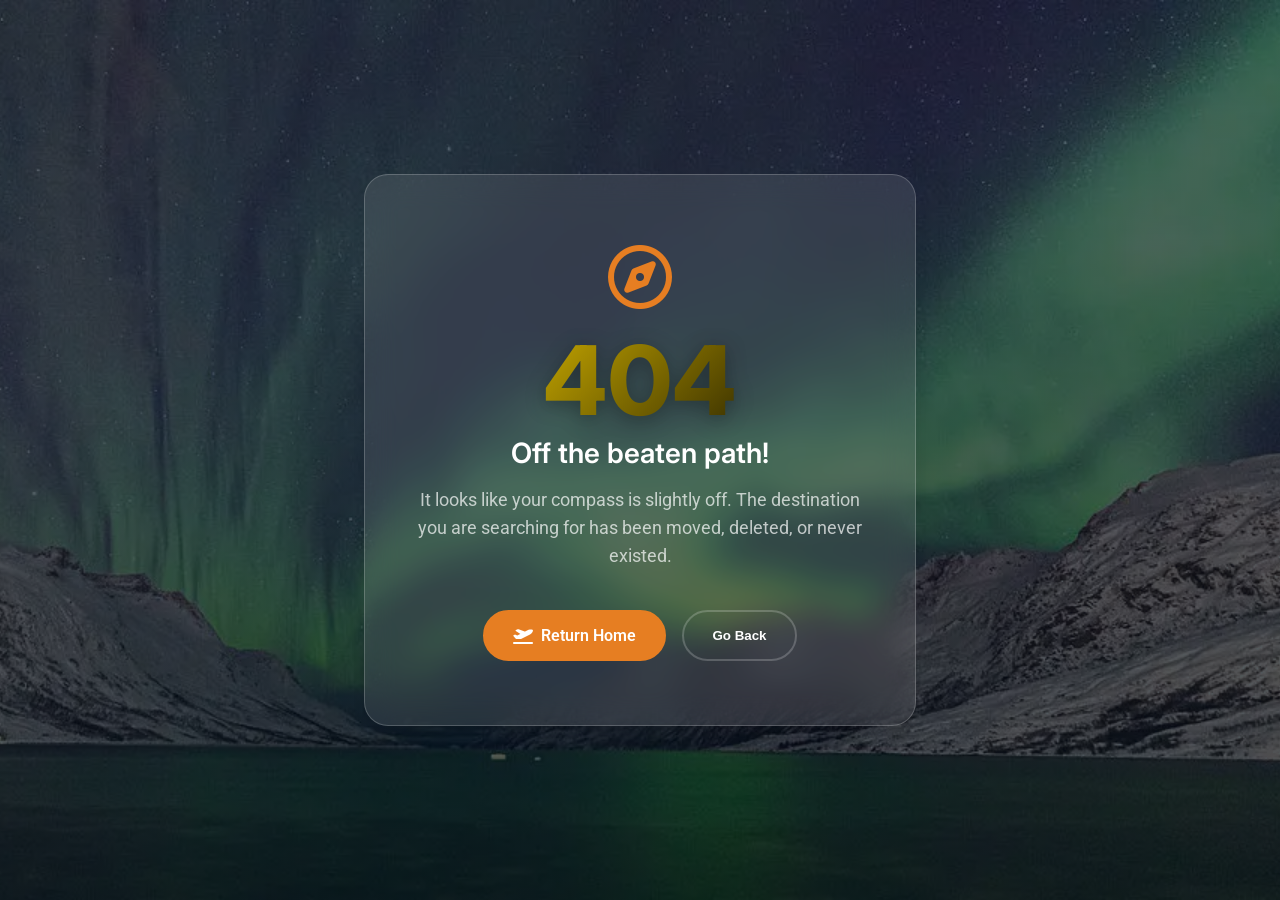
<file: 404page.html>
<!DOCTYPE html>
<html lang="en">

<head>
    <meta charset="UTF-8">
    <meta name="viewport" content="width=device-width, initial-scale=1.0">
    <title>404 - Destination Not Found</title>
     
    <link
        href="https://fonts.googleapis.com/css2?family=Inter:wght@300;400;600;800&family=Roboto:wght@400;500&display=swap"
        rel="stylesheet">
     
    <link rel="stylesheet" href="https://cdnjs.cloudflare.com/ajax/libs/font-awesome/6.4.0/css/all.min.css">
    <link rel="stylesheet" href="shared.css">
</head>

<body>
    <style>
        :root {
            --glass-bg: rgba(255, 255, 255, 0.1);
            --glass-border: rgba(255, 255, 255, 0.2);
            --glass-blur: blur(16px);
            --text-white: #ffffff;
            --text-dim: rgba(255, 255, 255, 0.7);
            --text-primary: black;
            --font-family-primary: 'Inter', sans-serif;
            --font-family-secondary: 'Roboto', sans-serif;
            --color-primary: #182C61;
            --color-secondary: #e67e22;
            --bg-color-1: #f8f9fa;
            --bg-color-2: #010F1D;
            --border-color-default: #e5e7eb;
            --box-shadow-default: 0 10px 15px -3px rgba(0, 0, 0, 0.1), 0 4px 6px -2px rgba(0, 0, 0, 0.05);
            --gradient-yellow-black: linear-gradient(135deg, #FFD700 0%, #000000 100%);
        }

        * {
            margin: 0;
            padding: 0;
            box-sizing: border-box;
        }

        body {
            font-family: var(--font-family-primary);
            background-color: var(--bg-color-2);
            color: var(--text-white);
            
            background-image: linear-gradient(rgba(1, 15, 29, 0.6), rgba(1, 15, 29, 0.7)), url('./assets/blog5.webp');
            background-size: cover;
            background-position: center;
            background-attachment: fixed;
            height: 100vh;
            display: flex;
            align-items: center;
            justify-content: center;
        }

        .not-found-wrapper {
            padding: 1.5rem;
            width: 100%;
            max-width: 600px;
        }

        
        .glass-card {
            background: var(--glass-bg);
            backdrop-filter: var(--glass-blur);
            -webkit-backdrop-filter: var(--glass-blur);
            border: 1px solid var(--glass-border);
            border-radius: 24px;
            padding: 4rem 3rem;
            text-align: center;
            box-shadow: var(--box-shadow-default);
        }

        .compass-icon {
            font-size: 4rem;
            color: var(--color-secondary);
            margin-bottom: 1rem;
            animation: float 4s ease-in-out infinite;
        }

        .error-code {
            font-size: 6rem;
            font-weight: 800;
            line-height: 1;
            margin-bottom: 0.5rem;
            background: var(--gradient-yellow-black);
            -webkit-background-clip: text;
            -webkit-text-fill-color: transparent;
            filter: drop-shadow(0px 4px 10px rgba(0, 0, 0, 0.3));
        }

        .error-title {
            font-size: 1.75rem;
            font-weight: 600;
            margin-bottom: 1rem;
        }

        .error-desc {
            font-family: var(--font-family-secondary);
            color: var(--text-dim);
            font-size: 1.1rem;
            line-height: 1.6;
            margin-bottom: 2.5rem;
        }

        
        .action-group {
            display: flex;
            gap: 1rem;
            justify-content: center;
            flex-wrap: wrap;
        }

        .action-group a,
        .action-group button {
            text-decoration: none;
            padding: 0.875rem 1.75rem;
            border-radius: 50px;
            font-weight: 600;
            transition: all 0.3s ease;
            display: flex;
            align-items: center;
            gap: 0.5rem;
        }

        .btn-primary {
            background-color: var(--color-secondary);
            color: var(--text-white);
            border: 2px solid var(--color-secondary);
        }

        .btn-primary:hover {
            background-color: transparent;
            transform: translateY(-3px);
            box-shadow: 0 10px 20px rgba(230, 126, 34, 0.3);
        }

        button {
            background-color: transparent;
            color: var(--text-white);
            border: 2px solid var(--glass-border);
            cursor: pointer;
        }

        button:hover {
            background-color: var(--glass-bg);
            border-color: var(--text-white);
            transform: translateY(-3px);
        }

        
        @keyframes float {
            0% {
                transform: translateY(0px);
            }

            50% {
                transform: translateY(-10px);
            }

            100% {
                transform: translateY(0px);
            }
        }

        
        @media (max-width: 480px) {
            .glass-card {
                padding: 3rem 1.5rem;
            }

            .error-code {
                font-size: 4.5rem;
            }

            .action-group {
                flex-direction: column;
            }

            .action-group a {
                justify-content: center;
            }
        }
    </style>
    <main class="not-found-wrapper">
        <div class="glass-card">
            <div class="compass-icon">
                <i class="fa-regular fa-compass"></i>
            </div>
            <h1 class="error-code">404</h1>
            <h2 class="error-title">Off the beaten path!</h2>
            <p class="error-desc">
                It looks like your compass is slightly off. The destination you are searching for has been moved,
                deleted, or never existed.
            </p>

            <div class="action-group">
                <a href="index.html" class="btn-primary">
                    <i class="fa-solid fa-plane-departure"></i> Return Home
                </a>
                <button onclick="history.back()" class="btn-outline">
                    Go Back
                </button>
            </div>
        </div>
    </main>
</body>

</html>
</file>
<file: shared.css>
@import url('https://fonts.googleapis.com/css2?family=Inter:wght@300;400;500;600&display=swap');

:root {
    --glass-bg: rgba(255, 255, 255, 0.1);
    --glass-border: rgba(255, 255, 255, 0.2);
    --glass-blur: blur(16px);
    --text-white: #ffffff;
    --text-dim: rgba(255, 255, 255, 0.7);
    --text-primary: black;
    --font-family-primary: 'Inter', sans-serif;
    --font-family-secondary: 'Roboto', sans-serif;
    --color-primary: #182C61;
    --color-secondary: #e67e22;
    --bg-color-1: #f8f9fa;
    --bg-color-2: #010F1D;
    --border-color-default: #e5e7eb;
    --box-shadow-default: 0 10px 15px -3px rgba(0, 0, 0, 0.1), 0 4px 6px -2px rgba(0, 0, 0, 0.05);
    --gradient-yellow-black: linear-gradient(135deg, #FFD700 0%, #000000 100%);
    --gradient-yellow-black1: linear-gradient(120deg,
            #FFD700 0%,
            #FFD700 35%,
            #FFF8DC 50%,
            /* Shimmer beam highlight */
            #FFD700 65%,
            #FFD700 100%);
}

* {
    margin: 0;
    padding: 0;
    box-sizing: border-box;
}

body {
    font-family: var(--font-family-primary);
    color: var(--text-white);
    /* min-height: 100vh; */
    
}

a {
    text-decoration: none;
    font-family: var(--font-family-secondary);
}


.navbar {
    width: 100%;
    position: fixed;
    top: 0;
    left: 0;
    padding: 1.5rem 4rem;
    z-index: 1000;
    transition: background-color 0.3s ease, padding 0.3s ease, box-shadow 0.3s ease;
}

.nav-items {
    display: flex;
    justify-content: space-between;
    align-items: center;
    flex-direction: row;
    /* max-width: 1300px;
    margin: auto; */
}

.navbar.scrolled {
    background-color: var(--text-white);
    box-shadow: var(--box-shadow-default);
    padding: 1rem 4rem;
}

.navbar.scrolled .logo,
.navbar.scrolled .nav-links a,
.navbar.scrolled .sign-in-link {
    color: var(--text-primary);
}

.navbar.scrolled .btn-solid-white {
    background-color: var(--color-primary);
    color: var(--text-white);
}

.navbar.scrolled .nav-links a.active,
.navbar.scrolled .nav-links a:hover {
    background: rgba(0, 0, 0, 0.174);
    border-color: transparent;
    color: var(--color-primary);
}

.nav-logo {
    z-index: 10011;
}

.logo {
    width: 130px;
    filter: brightness(100);
}

.navbar.scrolled .logo {
    filter: brightness(1)
}

.nav-links {
    display: flex;
    list-style: none;
    gap: 1rem;
}

.nav-links a {
    text-decoration: none;
    color: var(--text-white);
    padding: 0.5rem 1.25rem;
    border-radius: 999px;
    font-size: 0.9rem;
    transition: all 0.3s ease;
    background: var(--glass-bg);
    backdrop-filter: var(--glass-blur);
    border: 1px solid var(--glass-border);
}

.nav-links a.active,
.nav-links a:hover {
    background: var(--text-white);
    backdrop-filter: var(--glass-blur);
    border: 1px solid var(--glass-border);
    color: var(--text-primary);
}

.nav-actions {
    display: flex;
    align-items: center;
    gap: 1.5rem;
}

.menu-open-btn,
.menu-close-btn {
    display: none;
}

.mob-view {
    display: none;
}


@media (max-width: 1024px) {
    .navbar {
        padding: 1rem ;
    }
    .navbar.scrolled{
        padding: 20px 12px;
    }

    .nav-links {
        gap: 0.5rem;
    }

}

@media (max-width: 900px) {
    .navbar {
        padding: 0.4rem 1rem !important;
        background-color: var(--text-white);

    }

    .navbar.scrolled {
        padding: 1rem !important;
    }

    .logo {
        filter: invert(0);
    }

    .sign-in-link {
        color: var(--text-primary);
    }

    .mob-view {
        display: flex;
    }

    .navbar.scrolled {
        padding: none;
    }


    .nav-actions {
        display: none;
    }


    .menu-open-btn {
        display: block;
        background: transparent;
        border: none;
        font-size: 1.5rem;
        color: #111111;
        cursor: pointer;
    }


    .nav-links {
        position: fixed;
        top: 0;
        left: 0;
        width: 100%;
        height: 100vh;
        background: rgba(255, 255, 255, 0.98);
        backdrop-filter: blur(20px);
        -webkit-backdrop-filter: blur(20px);
        flex-direction: column;
        justify-content: center;
        align-items: center;
        gap: 2.5rem;
        z-index: 200;
        opacity: 0;
        pointer-events: none;
        visibility: hidden;
        transition: opacity 0.4s ease, visibility 0.4s ease;
    }


    .nav-links.is-active {
        opacity: 1;
        pointer-events: auto;
        visibility: visible;
    }


    .nav-links li a {
        font-size: 1.6rem;
        font-weight: 300;
        color: #111111;
    }


    .menu-close-btn {
        display: flex;
        position: absolute;
        top: 1.5rem;
        right: 1.5rem;
        background: #f0f0f5;
        border: none;
        width: 3rem;
        height: 3rem;
        border-radius: 50%;
        align-items: center;
        justify-content: center;
        font-size: 1.25rem;
        color: #111111;
        cursor: pointer;
        transition: transform 0.3s ease;
    }

    .menu-close-btn:hover {
        transform: rotate(90deg);
    }

    .sign-in-link {
        text-decoration: none;
        color: var(--color-primary) !important;
        font-size: 0.9rem;
    }

    .btn-solid-white {
        background-color: var(--color-primary) !important;
        color: var(--text-white) !important;
    }

}

.sign-in-link {
    text-decoration: none;
    color: var(--text-white);
    font-size: 0.9rem;
}

.btn-solid-white {
    background: var(--text-white);
    color: #000;
    text-decoration: none;
    padding: 0.6rem 1.5rem;
    border-radius: 999px;
    font-size: 0.9rem;
    font-weight: 500;
    transition: transform 0.2s ease;
}

.btn-solid-white:hover {
    transform: scale(1.05);
}


.btn-glass-outline {
    background: transparent;
    border: 1px solid var(--glass-border);
    color: var(--text-white);
    padding: 0.5rem 1.25rem;
    border-radius: 999px;
    font-size: 0.85rem;
    cursor: pointer;
    transition: background 0.3s ease;
}

.btn-glass-outline:hover {
    background: rgba(255, 255, 255, 0.1);
}

.btn-icon-white {
    background: var(--text-white);
    color: #000;
    border: none;
    width: 2.2rem;
    height: 2.2rem;
    border-radius: 50%;
    display: flex;
    align-items: center;
    justify-content: center;
    cursor: pointer;
}


.btn-merged-glass {
    display: flex;
    align-items: center;
    gap: 0.75rem;
    background: rgba(255, 255, 255, 0.1);
    border: 1px solid rgba(255, 255, 255, 0.3);
    color: #ffffff;
    padding: 0.4rem 0.4rem 0.4rem 1.25rem;

    border-radius: 999px;
    font-size: 0.85rem;
    font-weight: 500;
    cursor: pointer;
    backdrop-filter: blur(10px);
    -webkit-backdrop-filter: blur(10px);
    transition: all 0.3s cubic-bezier(0.25, 0.8, 0.25, 1);
}


.btn-merged-glass .icon-circle {
    display: flex;
    align-items: center;
    justify-content: center;
    background: #ffffff;
    color: #000000;
    border-radius: 50%;
    width: 2.2rem;
    height: 2.2rem;
    font-size: 1.2rem;
    transition: all 0.3s cubic-bezier(0.25, 0.8, 0.25, 1);
}


.btn-merged-glass:hover {
    background: #ffffff;
    color: #000000;
    border-color: #ffffff;
    transform: translateY(-3px);
    box-shadow: 0 6px 15px rgba(255, 255, 255, 0.15);
}


.btn-merged-glass:hover .icon-circle {
    background: #000000;
    color: #ffffff;
    transform: rotate(45deg);

}

.search-bar-glass {
    background: var(--glass-bg);
    backdrop-filter: var(--glass-blur);
    border: 1px solid var(--glass-border);
    border-radius: 999px;
    display: flex;
    align-items: center;
    padding: 0.5rem 0.5rem 0.5rem 2rem;
    width: 100%;
    max-width: 800px;
    transition: border-color 0.3s ease;
}

.search-input-group {
    display: flex;
    flex-direction: column;
    align-items: flex-start;
    flex: 1;
}

.search-input-group label {
    font-size: 0.75rem;
    font-weight: 600;
    margin-bottom: 0.2rem;
}

.search-input-group input {
    background: transparent;
    border: none;
    color: var(--text-white);
    font-size: 0.9rem;
    outline: none;
    width: 100%;
    font-family: var(--font-family);
}

.search-input-group input::placeholder {
    color: var(--text-dim);
}

.search-divider {
    width: 1px;
    height: 2.5rem;
    background: var(--glass-border);
    margin: 0 1.5rem;
}

.search-submit-btn {
    background: transparent;
    border: 1px solid var(--glass-border);
    color: var(--text-white);
    width: 3rem;
    height: 3rem;
    border-radius: 50%;
    display: flex;
    align-items: center;
    justify-content: center;
    cursor: pointer;
    transition: all 0.3s ease;
}

.search-submit-btn:hover {
    background: rgba(255, 255, 255, 0.2);
}

.section-title {
    font-size: 3rem;
    font-weight: 300;
    margin-bottom: 0.5rem;

    background: var(--gradient-yellow-black);
    -webkit-background-clip: text;
    -webkit-text-fill-color: transparent;
}



.vip-club-section {
    position: relative;
    min-height: 80vh;
    display: flex;
    align-items: center;
    justify-content: center;
    overflow: hidden;
    padding: 4rem;
}


.vip-bg {
    position: absolute;
    top: -20%;

    left: 0;
    width: 100%;
    height: 140%;
    background-size: cover;
    background-position: center;
    z-index: 0;
    will-change: transform;
}

.vip-bg::after {
    content: '';
    position: absolute;
    top: 0;
    left: 0;
    width: 100%;
    height: 100%;
    background: linear-gradient(to bottom, rgba(1, 15, 29, 0.2), rgba(1, 15, 29, 0.6));
}


.vip-content {
    position: relative;
    z-index: 1;
    text-align: center;
    max-width: 650px;
    width: 100%;
    display: flex;
    flex-direction: column;
    align-items: center;
}

.glass-card-premium {
    background: rgba(255, 255, 255, 0.1);
    backdrop-filter: blur(25px);
    -webkit-backdrop-filter: blur(25px);
    border: 1px solid rgba(255, 255, 255, 0.25);
    border-radius: 2rem;
    padding: 4.5rem 3.5rem;
    box-shadow: 0 30px 60px rgba(0, 0, 0, 0.3);
    color: var(--text-white);
}

.vip-title {
    font-size: 3.2rem;
    font-weight: 300;
    margin: 1.5rem 0 1rem;
    letter-spacing: -1px;
}

.vip-subtitle {
    font-size: 1rem;
    color: rgba(255, 255, 255, 0.85);
    margin-bottom: 3rem;
    line-height: 1.6;
}


.vip-form {
    display: flex;
    gap: 1rem;
    width: 100%;
}

.vip-input {
    flex: 1;
    background: rgba(255, 255, 255, 0.08);
    border: 1px solid rgba(255, 255, 255, 0.3);
    padding: 1.2rem 1.5rem;
    border-radius: 999px;
    color: var(--text-white);
    outline: none;
    font-size: 1rem;
    transition: all 0.3s ease;
}

.vip-input::placeholder {
    color: rgba(255, 255, 255, 0.6);
}

.vip-input:focus {
    background: rgba(255, 255, 255, 0.15);
    border-color: #fff;
}


.btn-magnetic {
    background: #fff;
    color: #000;
    border: none;
    padding: 0 2.5rem;
    border-radius: 999px;
    font-size: 1rem;
    font-weight: 600;
    cursor: pointer;
    position: relative;
    overflow: hidden;

}


@media (max-width: 768px) {
    .glass-card-premium {
        padding: 3rem 2rem;
    }

    .vip-title {
        font-size: 2.5rem;
    }

    .vip-form {
        flex-direction: column;
    }

    .btn-magnetic {
        padding: 1.2rem 2.5rem;
    }
}


.site-footer {
    background-color: var(--bg-color-1);

    display: flex;
    justify-content: center;
}


.footer-card {
    background-color: #ffffff;
    border-radius: 2rem;
    padding: 4rem;
    width: 100%;
    max-width: 1400px;
    box-shadow: 0 20px 40px -10px rgba(0, 0, 0, 0.05);
    display: flex;
    flex-direction: column;
    gap: 4rem;
}


.footer-top {
    display: flex;
    justify-content: space-between;
    flex-wrap: wrap;
    gap: 3rem;
}


.footer-brand-col {
    flex: 0 0 320px;
    display: flex;
    flex-direction: column;
}

.footer-logo .logo {
    filter: invert(0);
}

.footer-description {
    color: #666;
    font-size: 0.9rem;
    line-height: 1.6;
    margin-bottom: 2rem;
}


.newsletter-msg {
    font-size: 0.8rem;
    margin-top: 0.8rem;
    display: none;

    font-weight: 500;
}

.newsletter-msg.error {
    color: #ff6b6b;

}

.newsletter-msg.success {
    color: #5bc0be;

}

.newsletter-label {
    font-size: 0.75rem;
    font-weight: 600;
    letter-spacing: 1.5px;
    color: #888;
    text-transform: uppercase;
    display: block;
    margin-bottom: 1rem;
}


.newsletter-form {
    display: flex;
    align-items: center;
    border: 1px solid #e0e0e0;
    border-radius: 999px;
    padding: 0.25rem;
    background: #fff;
    transition: border-color 0.3s ease;
}

.newsletter-form:focus-within {
    border-color: #888;
}

.newsletter-form input {
    flex: 1;
    border: none;
    outline: none;
    padding: 0.75rem 1rem;
    font-size: 0.9rem;
    background: transparent;
    color: #333;
}

.newsletter-form input::placeholder {
    color: #aaa;
}

.newsletter-form button {
    background-color: #555;
    color: #fff;
    border: none;
    padding: 0.75rem 1.5rem;
    border-radius: 999px;
    font-size: 0.9rem;
    font-weight: 500;
    cursor: pointer;
    transition: background-color 0.3s ease;
}

.newsletter-form button:hover {
    background-color: #333;
}


.footer-link-col {
    display: flex;
    flex-direction: column;
}

.footer-link-col h4 {
    font-size: 0.95rem;
    font-weight: 500;
    color: #111;
    margin-bottom: 1.5rem;
}

.footer-link-col ul {
    list-style: none;
    padding: 0;
    margin: 0;
    display: flex;
    flex-direction: column;
    gap: 1rem;
}

.footer-link-col a {
    text-decoration: none;
    color: #666;
    font-size: 0.9rem;
    transition: color 0.3s ease;
}

.footer-link-col a:hover {
    color: var(--color-secondary);
}


.footer-app-col {
    display: flex;
    flex-direction: column;
    gap: 1rem;
}

.footer-app-col h4 {
    font-size: 0.95rem;
    font-weight: 500;
    color: #111;
    margin-bottom: 0.5rem;
}

.app-btn {
    display: inline-flex;
    align-items: center;
    gap: 0.75rem;
    border: 1px solid #e0e0e0;
    border-radius: 999px;
    padding: 0.6rem 1.5rem;
    color: #444;
    text-decoration: none;
    font-size: 0.85rem;
    font-weight: 500;
    transition: all 0.3s ease;
}

.app-btn:hover {
    border-color: #111;
    color: #111;
    background: #f9f9f9;
}


.footer-bottom {
    display: flex;
    justify-content: space-between;
    align-items: center;
    border-top: 1px solid #f0f0f0;
    padding-top: 2rem;
}

.copyright {
    color: #888;
    font-size: 0.85rem;
}

.social-icons {
    display: flex;
    gap: 1rem;
}

.social-icons a {
    display: flex;
    align-items: center;
    justify-content: center;
    width: 2.2rem;
    height: 2.2rem;
    border: 1px solid #e0e0e0;
    border-radius: 50%;
    color: #555;
    transition: all 0.3s ease;
}

.social-icons a:hover {
    border-color: var(--color-primary);
    color: var(--color-primary);
    transform: translateY(-2px);
}


@media (max-width: 992px) {
    .footer-top {
        grid-template-columns: repeat(2, 1fr);
        display: grid;
    }

    .footer-brand-col {
        grid-column: span 2;
    }

}

@media (max-width: 768px) {

    .site-footer {
        padding: 1rem 1.5rem 2rem 1.5rem;
    }

    .footer-card {
        padding: 2.5rem 1.5rem;
    }

    .footer-top {
        grid-template-columns: 1fr;
    }

    .footer-brand-col {
        grid-column: span 1;
    }

    .footer-bottom {
        flex-direction: column-reverse;
        gap: 1.5rem;
        text-align: center;
    }
}

@media (max-width: 478px) {
    .newsletter-form {
        flex-direction: column;
        gap: 10px;
        border-radius: 20px;
        padding: 10px;
    }

    .newsletter-form button {
        width: 100%;
    }

}


.footer-logo i {
    font-size: 1.4rem;
    color: var(--color-primary);

}

.app-btn i {
    font-size: 1.2rem;
}

.social-icons i {
    font-size: 1rem;
}


.app-cta-section {
    background-color: #0b0f17;

    padding: 8rem 4rem;
    display: flex;
    justify-content: center;
    color: #ffffff;
    overflow: hidden;
}

.app-cta-container {

    width: 100%;
    max-width: 1200px;
    margin: auto;

    text-align: center;
}


.cta-text-content {
    max-width: 600px;
    margin: auto;
    display: flex;
    flex-direction: column;
    align-items: center;
}

.tag-app {
    color: #a0a0a0;
    letter-spacing: 2px;
    margin-bottom: 1.5rem;
    display: inline-block;
}

.cta-title {
    font-size: 3.5rem;
    font-weight: 300;
    margin-bottom: 1.5rem;
    line-height: 1.1;
    background: linear-gradient(to right, #ffffff, #c39bd3);
    -webkit-background-clip: text;
    -webkit-text-fill-color: transparent;
}

.cta-subtitle {
    font-size: 1.1rem;
    color: rgba(255, 255, 255, 0.7);
    line-height: 1.6;
    margin-bottom: 3rem;
}


.app-buttons-group {
    display: flex;
    gap: 1.5rem;
}

.store-btn {
    display: flex;
    align-items: center;
    gap: 0.75rem;
    background: rgba(255, 255, 255, 0.1);
    border: 1px solid rgba(255, 255, 255, 0.2);
    padding: 0.75rem 1.5rem;
    border-radius: 1rem;
    color: #fff;
    text-decoration: none;
    transition: all 0.3s ease;
}

.store-btn:hover {
    background: #fff;
    color: #000;
    transform: translateY(-3px);
    box-shadow: 0 10px 20px rgba(0, 0, 0, 0.3);
}

.store-btn i {
    font-size: 2rem;
}

.btn-text-block {
    display: flex;
    flex-direction: column;
    align-items: flex-start;
}

.btn-small-text {
    font-size: 0.65rem;
    text-transform: uppercase;
    letter-spacing: 0.5px;
    opacity: 0.8;
}

.btn-large-text {
    font-size: 1.1rem;
    font-weight: 600;
    line-height: 1.1;
}


.cta-mockup-wrapper {
    position: relative;
    flex: 0 0 350px;
    display: flex;
    justify-content: center;
}


.phone-frame {
    width: 280px;
    height: 580px;
    background: #000;
    border: 12px solid #1a1a1a;
    border-radius: 3rem;
    box-shadow: 0 30px 60px rgba(0, 0, 0, 0.6), inset 0 0 0 2px #333;
    overflow: hidden;
    position: relative;
    z-index: 1;
}


.phone-frame::before {
    content: '';
    position: absolute;
    top: 0;
    left: 50%;
    transform: translateX(-50%);
    width: 120px;
    height: 25px;
    background: #1a1a1a;
    border-bottom-left-radius: 1rem;
    border-bottom-right-radius: 1rem;
    z-index: 2;
}

.phone-screen {
    width: 100%;
    height: 100%;
    background-size: cover;
    background-position: center;
    position: relative;
}


.floating-badge {
    position: absolute;
    background: rgba(255, 255, 255, 0.15);
    backdrop-filter: blur(16px);
    -webkit-backdrop-filter: blur(16px);
    border: 1px solid rgba(255, 255, 255, 0.3);
    padding: 0.75rem 1.25rem;
    border-radius: 1rem;
    display: flex;
    align-items: center;
    gap: 1rem;
    box-shadow: 0 15px 30px rgba(0, 0, 0, 0.3);
    z-index: 3;
    width: max-content;
}

.badge-1 {
    top: 20%;
    left: -40px;
}

.badge-2 {
    bottom: 25%;
    right: -60px;
}

.badge-icon {
    width: 2.5rem;
    height: 2.5rem;
    border-radius: 50%;
    display: flex;
    align-items: center;
    justify-content: center;
    font-size: 1.1rem;
    color: #fff;
}

.badge-icon.green {
    background: #27ae60;
}

.badge-icon.blue {
    background: #2980b9;
}

.badge-text-content {
    display: flex;
    flex-direction: column;
}

.badge-text-content strong {
    font-size: 0.9rem;
    font-weight: 600;
}

.badge-text-content span {
    font-size: 0.75rem;
    color: rgba(255, 255, 255, 0.8);
}


@media (max-width: 992px) {
    .app-cta-container {
        flex-direction: column;
        text-align: center;
        gap: 4rem;
    }

    .cta-text-content {
        display: flex;
        flex-direction: column;
        align-items: center;
    }

    .app-buttons-group {
        justify-content: center;
    }

    .badge-1 {
        left: -20px;
    }

    .badge-2 {
        right: -20px;
    }
}

@media (max-width: 600px) {
    .cta-title {
        font-size: 2.5rem;
    }

    .app-buttons-group {
        flex-direction: column;
        width: 100%;
    }

    .store-btn {
        justify-content: center;
    }

    .phone-frame {
        width: 240px;
        height: 500px;
    }

    .badge-1,
    .badge-2 {
        display: none;

    }
}


html.lenis,
html.lenis body {
    height: auto;
}

.lenis.lenis-smooth {

    scroll-behavior: auto !important;
}

.lenis.lenis-smooth [data-lenis-prevent] {

    overscroll-behavior: contain;
}

.lenis.lenis-stopped {

    overflow: hidden;
}

.lenis.lenis-smooth iframe {

    pointer-events: none;
}
</file>
